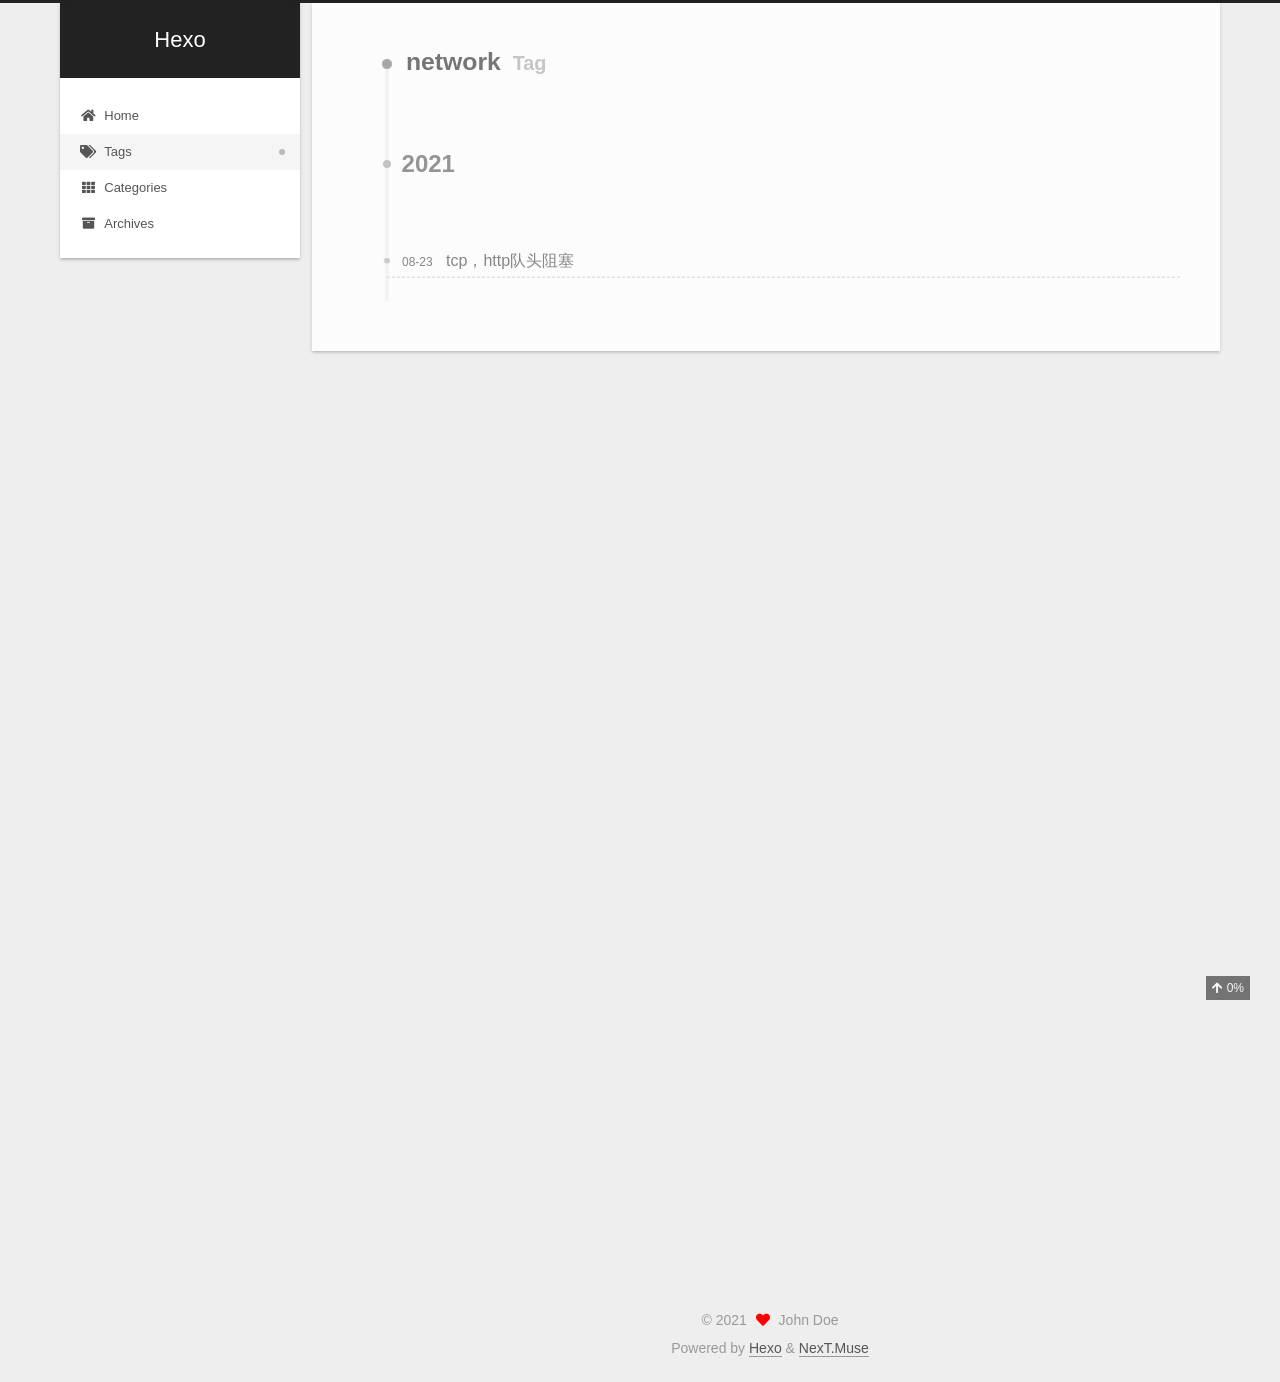
<file: tags/network/index.html>
<!DOCTYPE html>
<html lang="en">
<head>
  <meta charset="UTF-8">
<meta name="viewport" content="width=device-width, initial-scale=1, maximum-scale=2">
<meta name="theme-color" content="#222">
<meta name="generator" content="Hexo 5.4.0">
  <link rel="apple-touch-icon" sizes="180x180" href="/images/apple-touch-icon-next.png">
  <link rel="icon" type="image/png" sizes="32x32" href="/images/favicon-32x32-next.png">
  <link rel="icon" type="image/png" sizes="16x16" href="/images/favicon-16x16-next.png">
  <link rel="mask-icon" href="/images/logo.svg" color="#222">

<link rel="stylesheet" href="/css/main.css">


<link rel="stylesheet" href="/lib/font-awesome/css/all.min.css">

<script id="hexo-configurations">
    var NexT = window.NexT || {};
    var CONFIG = {"hostname":"example.com","root":"/","scheme":"Muse","version":"7.8.0","exturl":false,"sidebar":{"position":"left","display":"post","padding":18,"offset":12,"onmobile":false},"copycode":{"enable":false,"show_result":false,"style":null},"back2top":{"enable":true,"sidebar":false,"scrollpercent":true},"bookmark":{"enable":false,"color":"#222","save":"auto"},"fancybox":false,"mediumzoom":false,"lazyload":false,"pangu":false,"comments":{"style":"tabs","active":null,"storage":true,"lazyload":false,"nav":null},"algolia":{"hits":{"per_page":10},"labels":{"input_placeholder":"Search for Posts","hits_empty":"We didn't find any results for the search: ${query}","hits_stats":"${hits} results found in ${time} ms"}},"localsearch":{"enable":false,"trigger":"auto","top_n_per_article":1,"unescape":false,"preload":false},"motion":{"enable":true,"async":false,"transition":{"post_block":"fadeIn","post_header":"slideDownIn","post_body":"slideDownIn","coll_header":"slideLeftIn","sidebar":"slideUpIn"}}};
  </script>

  <meta property="og:type" content="website">
<meta property="og:title" content="Hexo">
<meta property="og:url" content="http://example.com/tags/network/index.html">
<meta property="og:site_name" content="Hexo">
<meta property="og:locale" content="en_US">
<meta property="article:author" content="John Doe">
<meta name="twitter:card" content="summary">

<link rel="canonical" href="http://example.com/tags/network/">


<script id="page-configurations">
  // https://hexo.io/docs/variables.html
  CONFIG.page = {
    sidebar: "",
    isHome : false,
    isPost : false,
    lang   : 'en'
  };
</script>

  <title>Tag: network | Hexo</title>
  






  <noscript>
  <style>
  .use-motion .brand,
  .use-motion .menu-item,
  .sidebar-inner,
  .use-motion .post-block,
  .use-motion .pagination,
  .use-motion .comments,
  .use-motion .post-header,
  .use-motion .post-body,
  .use-motion .collection-header { opacity: initial; }

  .use-motion .site-title,
  .use-motion .site-subtitle {
    opacity: initial;
    top: initial;
  }

  .use-motion .logo-line-before i { left: initial; }
  .use-motion .logo-line-after i { right: initial; }
  </style>
</noscript>

</head>

<body itemscope itemtype="http://schema.org/WebPage">
  <div class="container use-motion">
    <div class="headband"></div>

    <header class="header" itemscope itemtype="http://schema.org/WPHeader">
      <div class="header-inner"><div class="site-brand-container">
  <div class="site-nav-toggle">
    <div class="toggle" aria-label="Toggle navigation bar">
      <span class="toggle-line toggle-line-first"></span>
      <span class="toggle-line toggle-line-middle"></span>
      <span class="toggle-line toggle-line-last"></span>
    </div>
  </div>

  <div class="site-meta">

    <a href="/" class="brand" rel="start">
      <span class="logo-line-before"><i></i></span>
      <h1 class="site-title">Hexo</h1>
      <span class="logo-line-after"><i></i></span>
    </a>
  </div>

  <div class="site-nav-right">
    <div class="toggle popup-trigger">
    </div>
  </div>
</div>




<nav class="site-nav">
  <ul id="menu" class="main-menu menu">
        <li class="menu-item menu-item-home">

    <a href="/" rel="section"><i class="fa fa-home fa-fw"></i>Home</a>

  </li>
        <li class="menu-item menu-item-tags">

    <a href="/tags/" rel="section"><i class="fa fa-tags fa-fw"></i>Tags</a>

  </li>
        <li class="menu-item menu-item-categories">

    <a href="/categories/" rel="section"><i class="fa fa-th fa-fw"></i>Categories</a>

  </li>
        <li class="menu-item menu-item-archives">

    <a href="/archives/" rel="section"><i class="fa fa-archive fa-fw"></i>Archives</a>

  </li>
  </ul>
</nav>




</div>
    </header>

    
  <div class="back-to-top">
    <i class="fa fa-arrow-up"></i>
    <span>0%</span>
  </div>


    <main class="main">
      <div class="main-inner">
        <div class="content-wrap">
          

          <div class="content tag">
            

  
  
  
  <div class="post-block">
    <div class="posts-collapse">
      <div class="collection-title">
        <h2 class="collection-header">network
          <small>Tag</small>
        </h2>
      </div>

      
    <div class="collection-year">
      <span class="collection-header">2021</span>
    </div>

  <article itemscope itemtype="http://schema.org/Article">
    <header class="post-header">

      <div class="post-meta">
        <time itemprop="dateCreated"
              datetime="2021-08-23T21:04:08+08:00"
              content="2021-08-23">
          08-23
        </time>
      </div>

      <div class="post-title">
          <a class="post-title-link" href="/2021/08/23/tcp%EF%BC%8Chttp%E9%98%9F%E5%A4%B4%E9%98%BB%E5%A1%9E/" itemprop="url">
            <span itemprop="name">tcp，http队头阻塞</span>
          </a>
      </div>

    </header>
  </article>

    </div>
  </div>
  
  
  

  



          </div>
          

<script>
  window.addEventListener('tabs:register', () => {
    let { activeClass } = CONFIG.comments;
    if (CONFIG.comments.storage) {
      activeClass = localStorage.getItem('comments_active') || activeClass;
    }
    if (activeClass) {
      let activeTab = document.querySelector(`a[href="#comment-${activeClass}"]`);
      if (activeTab) {
        activeTab.click();
      }
    }
  });
  if (CONFIG.comments.storage) {
    window.addEventListener('tabs:click', event => {
      if (!event.target.matches('.tabs-comment .tab-content .tab-pane')) return;
      let commentClass = event.target.classList[1];
      localStorage.setItem('comments_active', commentClass);
    });
  }
</script>

        </div>
          
  
  <div class="toggle sidebar-toggle">
    <span class="toggle-line toggle-line-first"></span>
    <span class="toggle-line toggle-line-middle"></span>
    <span class="toggle-line toggle-line-last"></span>
  </div>

  <aside class="sidebar">
    <div class="sidebar-inner">

      <ul class="sidebar-nav motion-element">
        <li class="sidebar-nav-toc">
          Table of Contents
        </li>
        <li class="sidebar-nav-overview">
          Overview
        </li>
      </ul>

      <!--noindex-->
      <div class="post-toc-wrap sidebar-panel">
      </div>
      <!--/noindex-->

      <div class="site-overview-wrap sidebar-panel">
        <div class="site-author motion-element" itemprop="author" itemscope itemtype="http://schema.org/Person">
  <p class="site-author-name" itemprop="name">John Doe</p>
  <div class="site-description" itemprop="description"></div>
</div>
<div class="site-state-wrap motion-element">
  <nav class="site-state">
      <div class="site-state-item site-state-posts">
          <a href="/archives/">
        
          <span class="site-state-item-count">2</span>
          <span class="site-state-item-name">posts</span>
        </a>
      </div>
      <div class="site-state-item site-state-tags">
        <span class="site-state-item-count">1</span>
        <span class="site-state-item-name">tags</span>
      </div>
  </nav>
</div>



      </div>

    </div>
  </aside>
  <div id="sidebar-dimmer"></div>


      </div>
    </main>

    <footer class="footer">
      <div class="footer-inner">
        

        

<div class="copyright">
  
  &copy; 
  <span itemprop="copyrightYear">2021</span>
  <span class="with-love">
    <i class="fa fa-heart"></i>
  </span>
  <span class="author" itemprop="copyrightHolder">John Doe</span>
</div>
  <div class="powered-by">Powered by <a href="https://hexo.io/" class="theme-link" rel="noopener" target="_blank">Hexo</a> & <a href="https://muse.theme-next.org/" class="theme-link" rel="noopener" target="_blank">NexT.Muse</a>
  </div>

        








      </div>
    </footer>
  </div>

  
  <script src="/lib/anime.min.js"></script>
  <script src="/lib/velocity/velocity.min.js"></script>
  <script src="/lib/velocity/velocity.ui.min.js"></script>

<script src="/js/utils.js"></script>

<script src="/js/motion.js"></script>


<script src="/js/schemes/muse.js"></script>


<script src="/js/next-boot.js"></script>




  















  

  

</body>
</html>
</file>
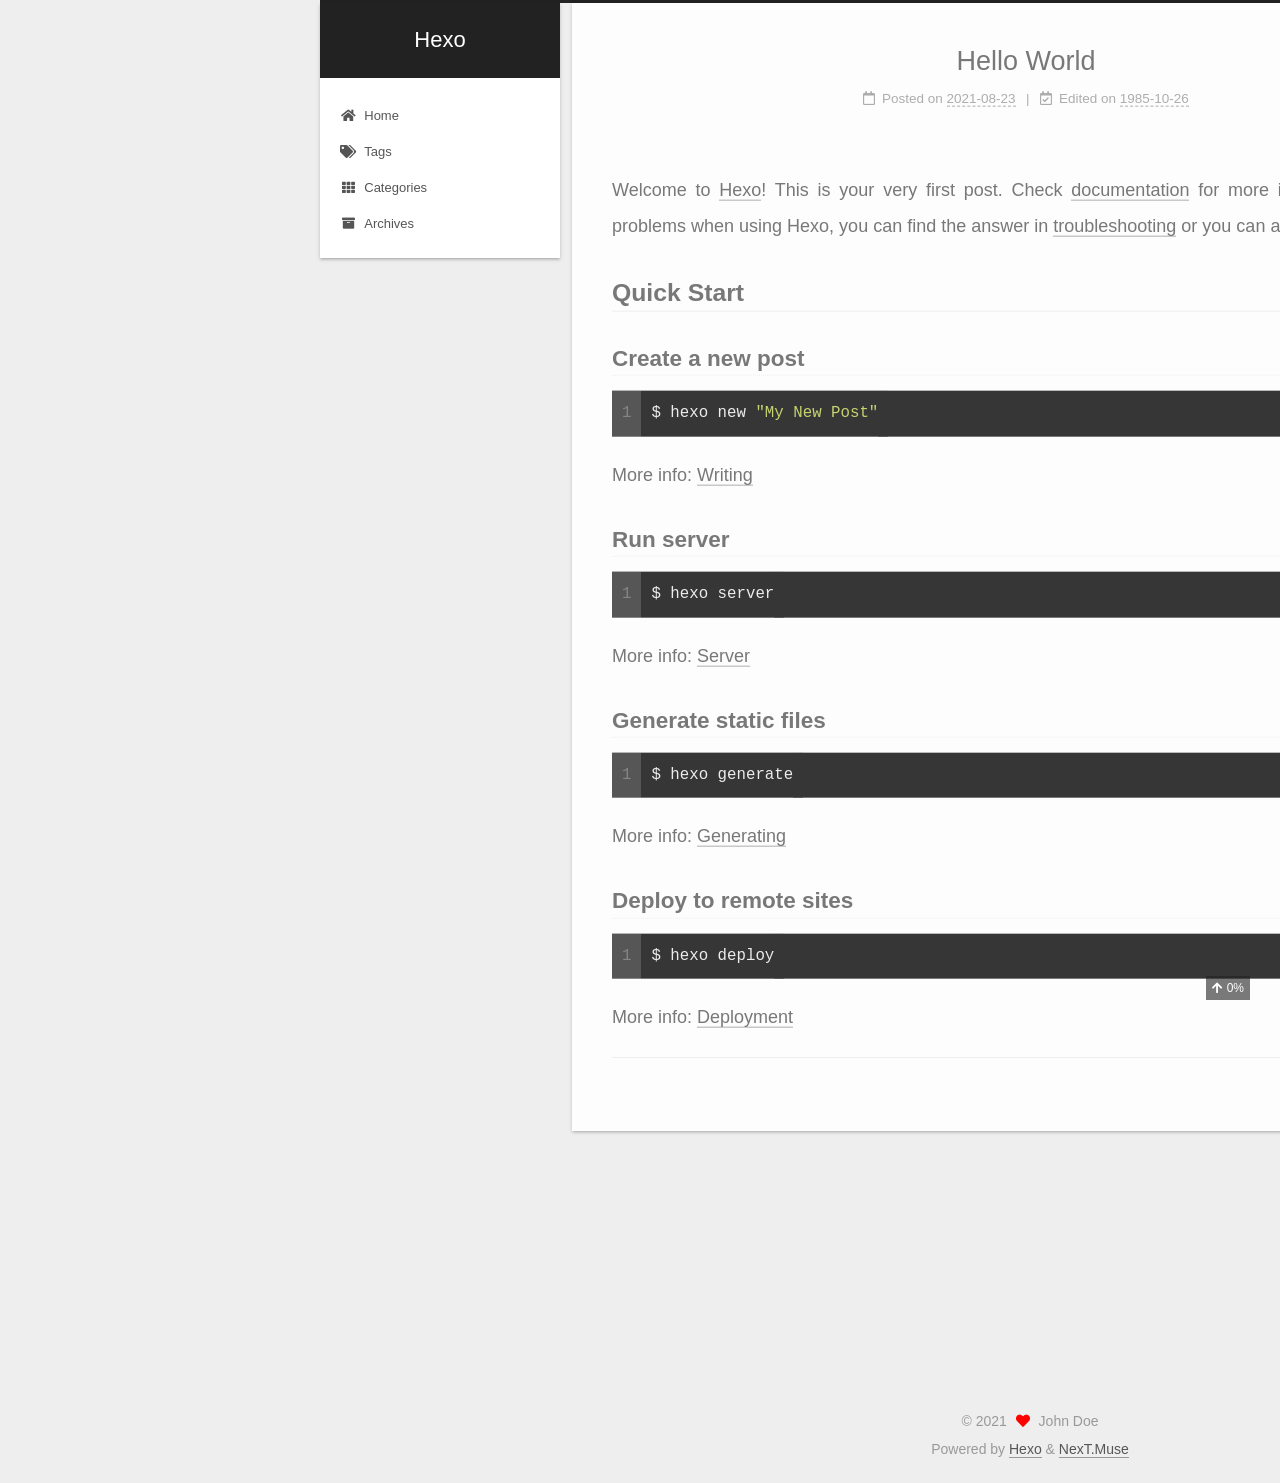
<file: 2021/08/23/hello-world/index.html>
<!DOCTYPE html>
<html lang="en">
<head>
  <meta charset="UTF-8">
<meta name="viewport" content="width=device-width, initial-scale=1, maximum-scale=2">
<meta name="theme-color" content="#222">
<meta name="generator" content="Hexo 5.4.0">
  <link rel="apple-touch-icon" sizes="180x180" href="/images/apple-touch-icon-next.png">
  <link rel="icon" type="image/png" sizes="32x32" href="/images/favicon-32x32-next.png">
  <link rel="icon" type="image/png" sizes="16x16" href="/images/favicon-16x16-next.png">
  <link rel="mask-icon" href="/images/logo.svg" color="#222">

<link rel="stylesheet" href="/css/main.css">


<link rel="stylesheet" href="/lib/font-awesome/css/all.min.css">

<script id="hexo-configurations">
    var NexT = window.NexT || {};
    var CONFIG = {"hostname":"example.com","root":"/","scheme":"Muse","version":"7.8.0","exturl":false,"sidebar":{"position":"left","display":"post","padding":18,"offset":12,"onmobile":false},"copycode":{"enable":false,"show_result":false,"style":null},"back2top":{"enable":true,"sidebar":false,"scrollpercent":true},"bookmark":{"enable":false,"color":"#222","save":"auto"},"fancybox":false,"mediumzoom":false,"lazyload":false,"pangu":false,"comments":{"style":"tabs","active":null,"storage":true,"lazyload":false,"nav":null},"algolia":{"hits":{"per_page":10},"labels":{"input_placeholder":"Search for Posts","hits_empty":"We didn't find any results for the search: ${query}","hits_stats":"${hits} results found in ${time} ms"}},"localsearch":{"enable":false,"trigger":"auto","top_n_per_article":1,"unescape":false,"preload":false},"motion":{"enable":true,"async":false,"transition":{"post_block":"fadeIn","post_header":"slideDownIn","post_body":"slideDownIn","coll_header":"slideLeftIn","sidebar":"slideUpIn"}}};
  </script>

  <meta name="description" content="Welcome to Hexo! This is your very first post. Check documentation for more info. If you get any problems when using Hexo, you can find the answer in troubleshooting or you can ask me on GitHub. Quick">
<meta property="og:type" content="article">
<meta property="og:title" content="Hello World">
<meta property="og:url" content="http://example.com/2021/08/23/hello-world/index.html">
<meta property="og:site_name" content="Hexo">
<meta property="og:description" content="Welcome to Hexo! This is your very first post. Check documentation for more info. If you get any problems when using Hexo, you can find the answer in troubleshooting or you can ask me on GitHub. Quick">
<meta property="og:locale" content="en_US">
<meta property="article:published_time" content="2021-08-23T12:11:48.275Z">
<meta property="article:modified_time" content="1985-10-26T08:15:00.000Z">
<meta property="article:author" content="John Doe">
<meta name="twitter:card" content="summary">

<link rel="canonical" href="http://example.com/2021/08/23/hello-world/">


<script id="page-configurations">
  // https://hexo.io/docs/variables.html
  CONFIG.page = {
    sidebar: "",
    isHome : false,
    isPost : true,
    lang   : 'en'
  };
</script>

  <title>Hello World | Hexo</title>
  






  <noscript>
  <style>
  .use-motion .brand,
  .use-motion .menu-item,
  .sidebar-inner,
  .use-motion .post-block,
  .use-motion .pagination,
  .use-motion .comments,
  .use-motion .post-header,
  .use-motion .post-body,
  .use-motion .collection-header { opacity: initial; }

  .use-motion .site-title,
  .use-motion .site-subtitle {
    opacity: initial;
    top: initial;
  }

  .use-motion .logo-line-before i { left: initial; }
  .use-motion .logo-line-after i { right: initial; }
  </style>
</noscript>

</head>

<body itemscope itemtype="http://schema.org/WebPage">
  <div class="container use-motion">
    <div class="headband"></div>

    <header class="header" itemscope itemtype="http://schema.org/WPHeader">
      <div class="header-inner"><div class="site-brand-container">
  <div class="site-nav-toggle">
    <div class="toggle" aria-label="Toggle navigation bar">
      <span class="toggle-line toggle-line-first"></span>
      <span class="toggle-line toggle-line-middle"></span>
      <span class="toggle-line toggle-line-last"></span>
    </div>
  </div>

  <div class="site-meta">

    <a href="/" class="brand" rel="start">
      <span class="logo-line-before"><i></i></span>
      <h1 class="site-title">Hexo</h1>
      <span class="logo-line-after"><i></i></span>
    </a>
  </div>

  <div class="site-nav-right">
    <div class="toggle popup-trigger">
    </div>
  </div>
</div>




<nav class="site-nav">
  <ul id="menu" class="main-menu menu">
        <li class="menu-item menu-item-home">

    <a href="/" rel="section"><i class="fa fa-home fa-fw"></i>Home</a>

  </li>
        <li class="menu-item menu-item-tags">

    <a href="/tags/" rel="section"><i class="fa fa-tags fa-fw"></i>Tags</a>

  </li>
        <li class="menu-item menu-item-categories">

    <a href="/categories/" rel="section"><i class="fa fa-th fa-fw"></i>Categories</a>

  </li>
        <li class="menu-item menu-item-archives">

    <a href="/archives/" rel="section"><i class="fa fa-archive fa-fw"></i>Archives</a>

  </li>
  </ul>
</nav>




</div>
    </header>

    
  <div class="back-to-top">
    <i class="fa fa-arrow-up"></i>
    <span>0%</span>
  </div>


    <main class="main">
      <div class="main-inner">
        <div class="content-wrap">
          

          <div class="content post posts-expand">
            

    
  
  
  <article itemscope itemtype="http://schema.org/Article" class="post-block" lang="en">
    <link itemprop="mainEntityOfPage" href="http://example.com/2021/08/23/hello-world/">

    <span hidden itemprop="author" itemscope itemtype="http://schema.org/Person">
      <meta itemprop="image" content="/images/avatar.gif">
      <meta itemprop="name" content="John Doe">
      <meta itemprop="description" content="">
    </span>

    <span hidden itemprop="publisher" itemscope itemtype="http://schema.org/Organization">
      <meta itemprop="name" content="Hexo">
    </span>
      <header class="post-header">
        <h1 class="post-title" itemprop="name headline">
          Hello World
        </h1>

        <div class="post-meta">
            <span class="post-meta-item">
              <span class="post-meta-item-icon">
                <i class="far fa-calendar"></i>
              </span>
              <span class="post-meta-item-text">Posted on</span>

              <time title="Created: 2021-08-23 20:11:48" itemprop="dateCreated datePublished" datetime="2021-08-23T20:11:48+08:00">2021-08-23</time>
            </span>
              <span class="post-meta-item">
                <span class="post-meta-item-icon">
                  <i class="far fa-calendar-check"></i>
                </span>
                <span class="post-meta-item-text">Edited on</span>
                <time title="Modified: 1985-10-26 16:15:00" itemprop="dateModified" datetime="1985-10-26T16:15:00+08:00">1985-10-26</time>
              </span>

          

        </div>
      </header>

    
    
    
    <div class="post-body" itemprop="articleBody">

      
        <p>Welcome to <a target="_blank" rel="noopener" href="https://hexo.io/">Hexo</a>! This is your very first post. Check <a target="_blank" rel="noopener" href="https://hexo.io/docs/">documentation</a> for more info. If you get any problems when using Hexo, you can find the answer in <a target="_blank" rel="noopener" href="https://hexo.io/docs/troubleshooting.html">troubleshooting</a> or you can ask me on <a target="_blank" rel="noopener" href="https://github.com/hexojs/hexo/issues">GitHub</a>.</p>
<h2 id="Quick-Start"><a href="#Quick-Start" class="headerlink" title="Quick Start"></a>Quick Start</h2><h3 id="Create-a-new-post"><a href="#Create-a-new-post" class="headerlink" title="Create a new post"></a>Create a new post</h3><figure class="highlight bash"><table><tr><td class="gutter"><pre><span class="line">1</span><br></pre></td><td class="code"><pre><span class="line">$ hexo new <span class="string">&quot;My New Post&quot;</span></span><br></pre></td></tr></table></figure>

<p>More info: <a target="_blank" rel="noopener" href="https://hexo.io/docs/writing.html">Writing</a></p>
<h3 id="Run-server"><a href="#Run-server" class="headerlink" title="Run server"></a>Run server</h3><figure class="highlight bash"><table><tr><td class="gutter"><pre><span class="line">1</span><br></pre></td><td class="code"><pre><span class="line">$ hexo server</span><br></pre></td></tr></table></figure>

<p>More info: <a target="_blank" rel="noopener" href="https://hexo.io/docs/server.html">Server</a></p>
<h3 id="Generate-static-files"><a href="#Generate-static-files" class="headerlink" title="Generate static files"></a>Generate static files</h3><figure class="highlight bash"><table><tr><td class="gutter"><pre><span class="line">1</span><br></pre></td><td class="code"><pre><span class="line">$ hexo generate</span><br></pre></td></tr></table></figure>

<p>More info: <a target="_blank" rel="noopener" href="https://hexo.io/docs/generating.html">Generating</a></p>
<h3 id="Deploy-to-remote-sites"><a href="#Deploy-to-remote-sites" class="headerlink" title="Deploy to remote sites"></a>Deploy to remote sites</h3><figure class="highlight bash"><table><tr><td class="gutter"><pre><span class="line">1</span><br></pre></td><td class="code"><pre><span class="line">$ hexo deploy</span><br></pre></td></tr></table></figure>

<p>More info: <a target="_blank" rel="noopener" href="https://hexo.io/docs/one-command-deployment.html">Deployment</a></p>

    </div>

    
    
    

      <footer class="post-footer">

        


        
    <div class="post-nav">
      <div class="post-nav-item"></div>
      <div class="post-nav-item">
    <a href="/2021/08/23/tcp%EF%BC%8Chttp%E9%98%9F%E5%A4%B4%E9%98%BB%E5%A1%9E/" rel="next" title="tcp，http队头阻塞">
      tcp，http队头阻塞 <i class="fa fa-chevron-right"></i>
    </a></div>
    </div>
      </footer>
    
  </article>
  
  
  



          </div>
          

<script>
  window.addEventListener('tabs:register', () => {
    let { activeClass } = CONFIG.comments;
    if (CONFIG.comments.storage) {
      activeClass = localStorage.getItem('comments_active') || activeClass;
    }
    if (activeClass) {
      let activeTab = document.querySelector(`a[href="#comment-${activeClass}"]`);
      if (activeTab) {
        activeTab.click();
      }
    }
  });
  if (CONFIG.comments.storage) {
    window.addEventListener('tabs:click', event => {
      if (!event.target.matches('.tabs-comment .tab-content .tab-pane')) return;
      let commentClass = event.target.classList[1];
      localStorage.setItem('comments_active', commentClass);
    });
  }
</script>

        </div>
          
  
  <div class="toggle sidebar-toggle">
    <span class="toggle-line toggle-line-first"></span>
    <span class="toggle-line toggle-line-middle"></span>
    <span class="toggle-line toggle-line-last"></span>
  </div>

  <aside class="sidebar">
    <div class="sidebar-inner">

      <ul class="sidebar-nav motion-element">
        <li class="sidebar-nav-toc">
          Table of Contents
        </li>
        <li class="sidebar-nav-overview">
          Overview
        </li>
      </ul>

      <!--noindex-->
      <div class="post-toc-wrap sidebar-panel">
          <div class="post-toc motion-element"><ol class="nav"><li class="nav-item nav-level-2"><a class="nav-link" href="#Quick-Start"><span class="nav-number">1.</span> <span class="nav-text">Quick Start</span></a><ol class="nav-child"><li class="nav-item nav-level-3"><a class="nav-link" href="#Create-a-new-post"><span class="nav-number">1.1.</span> <span class="nav-text">Create a new post</span></a></li><li class="nav-item nav-level-3"><a class="nav-link" href="#Run-server"><span class="nav-number">1.2.</span> <span class="nav-text">Run server</span></a></li><li class="nav-item nav-level-3"><a class="nav-link" href="#Generate-static-files"><span class="nav-number">1.3.</span> <span class="nav-text">Generate static files</span></a></li><li class="nav-item nav-level-3"><a class="nav-link" href="#Deploy-to-remote-sites"><span class="nav-number">1.4.</span> <span class="nav-text">Deploy to remote sites</span></a></li></ol></li></ol></div>
      </div>
      <!--/noindex-->

      <div class="site-overview-wrap sidebar-panel">
        <div class="site-author motion-element" itemprop="author" itemscope itemtype="http://schema.org/Person">
  <p class="site-author-name" itemprop="name">John Doe</p>
  <div class="site-description" itemprop="description"></div>
</div>
<div class="site-state-wrap motion-element">
  <nav class="site-state">
      <div class="site-state-item site-state-posts">
          <a href="/archives/">
        
          <span class="site-state-item-count">2</span>
          <span class="site-state-item-name">posts</span>
        </a>
      </div>
      <div class="site-state-item site-state-tags">
        <span class="site-state-item-count">1</span>
        <span class="site-state-item-name">tags</span>
      </div>
  </nav>
</div>



      </div>

    </div>
  </aside>
  <div id="sidebar-dimmer"></div>


      </div>
    </main>

    <footer class="footer">
      <div class="footer-inner">
        

        

<div class="copyright">
  
  &copy; 
  <span itemprop="copyrightYear">2021</span>
  <span class="with-love">
    <i class="fa fa-heart"></i>
  </span>
  <span class="author" itemprop="copyrightHolder">John Doe</span>
</div>
  <div class="powered-by">Powered by <a href="https://hexo.io/" class="theme-link" rel="noopener" target="_blank">Hexo</a> & <a href="https://muse.theme-next.org/" class="theme-link" rel="noopener" target="_blank">NexT.Muse</a>
  </div>

        








      </div>
    </footer>
  </div>

  
  <script src="/lib/anime.min.js"></script>
  <script src="/lib/velocity/velocity.min.js"></script>
  <script src="/lib/velocity/velocity.ui.min.js"></script>

<script src="/js/utils.js"></script>

<script src="/js/motion.js"></script>


<script src="/js/schemes/muse.js"></script>


<script src="/js/next-boot.js"></script>




  















  

  

</body>
</html>
</file>
<file: css/main.css>
:root {
  --body-bg-color: #eee;
  --content-bg-color: #fff;
  --card-bg-color: #f5f5f5;
  --text-color: #555;
  --blockquote-color: #666;
  --link-color: #555;
  --link-hover-color: #222;
  --brand-color: #fff;
  --brand-hover-color: #fff;
  --table-row-odd-bg-color: #f9f9f9;
  --table-row-hover-bg-color: #f5f5f5;
  --menu-item-bg-color: #f5f5f5;
  --btn-default-bg: #fff;
  --btn-default-color: #555;
  --btn-default-border-color: #555;
  --btn-default-hover-bg: #222;
  --btn-default-hover-color: #fff;
  --btn-default-hover-border-color: #222;
}
html {
  line-height: 1.15; /* 1 */
  -webkit-text-size-adjust: 100%; /* 2 */
}
body {
  margin: 0;
}
main {
  display: block;
}
h1 {
  font-size: 2em;
  margin: 0.67em 0;
}
hr {
  box-sizing: content-box; /* 1 */
  height: 0; /* 1 */
  overflow: visible; /* 2 */
}
pre {
  font-family: monospace, monospace; /* 1 */
  font-size: 1em; /* 2 */
}
a {
  background: transparent;
}
abbr[title] {
  border-bottom: none; /* 1 */
  text-decoration: underline; /* 2 */
  text-decoration: underline dotted; /* 2 */
}
b,
strong {
  font-weight: bolder;
}
code,
kbd,
samp {
  font-family: monospace, monospace; /* 1 */
  font-size: 1em; /* 2 */
}
small {
  font-size: 80%;
}
sub,
sup {
  font-size: 75%;
  line-height: 0;
  position: relative;
  vertical-align: baseline;
}
sub {
  bottom: -0.25em;
}
sup {
  top: -0.5em;
}
img {
  border-style: none;
}
button,
input,
optgroup,
select,
textarea {
  font-family: inherit; /* 1 */
  font-size: 100%; /* 1 */
  line-height: 1.15; /* 1 */
  margin: 0; /* 2 */
}
button,
input {
/* 1 */
  overflow: visible;
}
button,
select {
/* 1 */
  text-transform: none;
}
button,
[type='button'],
[type='reset'],
[type='submit'] {
  -webkit-appearance: button;
}
button::-moz-focus-inner,
[type='button']::-moz-focus-inner,
[type='reset']::-moz-focus-inner,
[type='submit']::-moz-focus-inner {
  border-style: none;
  padding: 0;
}
button:-moz-focusring,
[type='button']:-moz-focusring,
[type='reset']:-moz-focusring,
[type='submit']:-moz-focusring {
  outline: 1px dotted ButtonText;
}
fieldset {
  padding: 0.35em 0.75em 0.625em;
}
legend {
  box-sizing: border-box; /* 1 */
  color: inherit; /* 2 */
  display: table; /* 1 */
  max-width: 100%; /* 1 */
  padding: 0; /* 3 */
  white-space: normal; /* 1 */
}
progress {
  vertical-align: baseline;
}
textarea {
  overflow: auto;
}
[type='checkbox'],
[type='radio'] {
  box-sizing: border-box; /* 1 */
  padding: 0; /* 2 */
}
[type='number']::-webkit-inner-spin-button,
[type='number']::-webkit-outer-spin-button {
  height: auto;
}
[type='search'] {
  outline-offset: -2px; /* 2 */
  -webkit-appearance: textfield; /* 1 */
}
[type='search']::-webkit-search-decoration {
  -webkit-appearance: none;
}
::-webkit-file-upload-button {
  font: inherit; /* 2 */
  -webkit-appearance: button; /* 1 */
}
details {
  display: block;
}
summary {
  display: list-item;
}
template {
  display: none;
}
[hidden] {
  display: none;
}
::selection {
  background: #262a30;
  color: #eee;
}
html,
body {
  height: 100%;
}
body {
  background: var(--body-bg-color);
  color: var(--text-color);
  font-family: 'Lato', "PingFang SC", "Microsoft YaHei", sans-serif;
  font-size: 1em;
  line-height: 2;
}
@media (max-width: 991px) {
  body {
    padding-left: 0 !important;
    padding-right: 0 !important;
  }
}
h1,
h2,
h3,
h4,
h5,
h6 {
  font-family: 'Lato', "PingFang SC", "Microsoft YaHei", sans-serif;
  font-weight: bold;
  line-height: 1.5;
  margin: 20px 0 15px;
}
h1 {
  font-size: 1.5em;
}
h2 {
  font-size: 1.375em;
}
h3 {
  font-size: 1.25em;
}
h4 {
  font-size: 1.125em;
}
h5 {
  font-size: 1em;
}
h6 {
  font-size: 0.875em;
}
p {
  margin: 0 0 20px 0;
}
a,
span.exturl {
  border-bottom: 1px solid #999;
  color: var(--link-color);
  outline: 0;
  text-decoration: none;
  overflow-wrap: break-word;
  word-wrap: break-word;
  cursor: pointer;
}
a:hover,
span.exturl:hover {
  border-bottom-color: var(--link-hover-color);
  color: var(--link-hover-color);
}
iframe,
img,
video {
  display: block;
  margin-left: auto;
  margin-right: auto;
  max-width: 100%;
}
hr {
  background-image: repeating-linear-gradient(-45deg, #ddd, #ddd 4px, transparent 4px, transparent 8px);
  border: 0;
  height: 3px;
  margin: 40px 0;
}
blockquote {
  border-left: 4px solid #ddd;
  color: var(--blockquote-color);
  margin: 0;
  padding: 0 15px;
}
blockquote cite::before {
  content: '-';
  padding: 0 5px;
}
dt {
  font-weight: bold;
}
dd {
  margin: 0;
  padding: 0;
}
kbd {
  background-color: #f5f5f5;
  background-image: linear-gradient(#eee, #fff, #eee);
  border: 1px solid #ccc;
  border-radius: 0.2em;
  box-shadow: 0.1em 0.1em 0.2em rgba(0,0,0,0.1);
  color: #555;
  font-family: inherit;
  padding: 0.1em 0.3em;
  white-space: nowrap;
}
.table-container {
  overflow: auto;
}
table {
  border-collapse: collapse;
  border-spacing: 0;
  font-size: 0.875em;
  margin: 0 0 20px 0;
  width: 100%;
}
tbody tr:nth-of-type(odd) {
  background: var(--table-row-odd-bg-color);
}
tbody tr:hover {
  background: var(--table-row-hover-bg-color);
}
caption,
th,
td {
  font-weight: normal;
  padding: 8px;
  vertical-align: middle;
}
th,
td {
  border: 1px solid #ddd;
  border-bottom: 3px solid #ddd;
}
th {
  font-weight: 700;
  padding-bottom: 10px;
}
td {
  border-bottom-width: 1px;
}
.btn {
  background: var(--btn-default-bg);
  border: 2px solid var(--btn-default-border-color);
  border-radius: 2px;
  color: var(--btn-default-color);
  display: inline-block;
  font-size: 0.875em;
  line-height: 2;
  padding: 0 20px;
  text-decoration: none;
  transition-property: background-color;
  transition-delay: 0s;
  transition-duration: 0.2s;
  transition-timing-function: ease-in-out;
}
.btn:hover {
  background: var(--btn-default-hover-bg);
  border-color: var(--btn-default-hover-border-color);
  color: var(--btn-default-hover-color);
}
.btn + .btn {
  margin: 0 0 8px 8px;
}
.btn .fa-fw {
  text-align: left;
  width: 1.285714285714286em;
}
.toggle {
  line-height: 0;
}
.toggle .toggle-line {
  background: #fff;
  display: inline-block;
  height: 2px;
  left: 0;
  position: relative;
  top: 0;
  transition: all 0.4s;
  vertical-align: top;
  width: 100%;
}
.toggle .toggle-line:not(:first-child) {
  margin-top: 3px;
}
.toggle.toggle-arrow .toggle-line-first {
  left: 50%;
  top: 2px;
  transform: rotate(45deg);
  width: 50%;
}
.toggle.toggle-arrow .toggle-line-middle {
  left: 2px;
  width: 90%;
}
.toggle.toggle-arrow .toggle-line-last {
  left: 50%;
  top: -2px;
  transform: rotate(-45deg);
  width: 50%;
}
.toggle.toggle-close .toggle-line-first {
  transform: rotate(-45deg);
  top: 5px;
}
.toggle.toggle-close .toggle-line-middle {
  opacity: 0;
}
.toggle.toggle-close .toggle-line-last {
  transform: rotate(45deg);
  top: -5px;
}
.highlight,
pre {
  background: #000;
  color: #eaeaea;
  line-height: 1.6;
  margin: 0 auto 20px;
}
pre,
code {
  font-family: consolas, Menlo, monospace, "PingFang SC", "Microsoft YaHei";
}
code {
  background: #eee;
  border-radius: 3px;
  color: #555;
  padding: 2px 4px;
  overflow-wrap: break-word;
  word-wrap: break-word;
}
.highlight *::selection {
  background: #424242;
}
.highlight pre {
  border: 0;
  margin: 0;
  padding: 10px 0;
}
.highlight table {
  border: 0;
  margin: 0;
  width: auto;
}
.highlight td {
  border: 0;
  padding: 0;
}
.highlight figcaption {
  background: #292929;
  color: #eaeaea;
  display: flex;
  font-size: 0.875em;
  justify-content: space-between;
  line-height: 1.2;
  padding: 0.5em;
}
.highlight figcaption a {
  color: #eaeaea;
}
.highlight figcaption a:hover {
  border-bottom-color: #eaeaea;
}
.highlight .gutter {
  -moz-user-select: none;
  -ms-user-select: none;
  -webkit-user-select: none;
  user-select: none;
}
.highlight .gutter pre {
  background: #292929;
  color: #666;
  padding-left: 10px;
  padding-right: 10px;
  text-align: right;
}
.highlight .code pre {
  background: #000;
  padding-left: 10px;
  width: 100%;
}
.gist table {
  width: auto;
}
.gist table td {
  border: 0;
}
pre {
  overflow: auto;
  padding: 10px;
}
pre code {
  background: none;
  color: #eaeaea;
  font-size: 0.875em;
  padding: 0;
  text-shadow: none;
}
pre .deletion {
  background: #800000;
}
pre .addition {
  background: #008000;
}
pre .meta {
  color: #e7c547;
  -moz-user-select: none;
  -ms-user-select: none;
  -webkit-user-select: none;
  user-select: none;
}
pre .comment {
  color: #969896;
}
pre .variable,
pre .attribute,
pre .tag,
pre .name,
pre .regexp,
pre .ruby .constant,
pre .xml .tag .title,
pre .xml .pi,
pre .xml .doctype,
pre .html .doctype,
pre .css .id,
pre .css .class,
pre .css .pseudo {
  color: #d54e53;
}
pre .number,
pre .preprocessor,
pre .built_in,
pre .builtin-name,
pre .literal,
pre .params,
pre .constant,
pre .command {
  color: #e78c45;
}
pre .ruby .class .title,
pre .css .rules .attribute,
pre .string,
pre .symbol,
pre .value,
pre .inheritance,
pre .header,
pre .ruby .symbol,
pre .xml .cdata,
pre .special,
pre .formula {
  color: #b9ca4a;
}
pre .title,
pre .css .hexcolor {
  color: #70c0b1;
}
pre .function,
pre .python .decorator,
pre .python .title,
pre .ruby .function .title,
pre .ruby .title .keyword,
pre .perl .sub,
pre .javascript .title,
pre .coffeescript .title {
  color: #7aa6da;
}
pre .keyword,
pre .javascript .function {
  color: #c397d8;
}
.blockquote-center {
  border-left: none;
  margin: 40px 0;
  padding: 0;
  position: relative;
  text-align: center;
}
.blockquote-center .fa {
  display: block;
  opacity: 0.6;
  position: absolute;
  width: 100%;
}
.blockquote-center .fa-quote-left {
  border-top: 1px solid #ccc;
  text-align: left;
  top: -20px;
}
.blockquote-center .fa-quote-right {
  border-bottom: 1px solid #ccc;
  text-align: right;
  bottom: -20px;
}
.blockquote-center p,
.blockquote-center div {
  text-align: center;
}
.post-body .group-picture img {
  margin: 0 auto;
  padding: 0 3px;
}
.group-picture-row {
  margin-bottom: 6px;
  overflow: hidden;
}
.group-picture-column {
  float: left;
  margin-bottom: 10px;
}
.post-body .label {
  color: #555;
  display: inline;
  padding: 0 2px;
}
.post-body .label.default {
  background: #f0f0f0;
}
.post-body .label.primary {
  background: #efe6f7;
}
.post-body .label.info {
  background: #e5f2f8;
}
.post-body .label.success {
  background: #e7f4e9;
}
.post-body .label.warning {
  background: #fcf6e1;
}
.post-body .label.danger {
  background: #fae8eb;
}
.post-body .tabs {
  margin-bottom: 20px;
}
.post-body .tabs,
.tabs-comment {
  display: block;
  padding-top: 10px;
  position: relative;
}
.post-body .tabs ul.nav-tabs,
.tabs-comment ul.nav-tabs {
  display: flex;
  flex-wrap: wrap;
  margin: 0;
  margin-bottom: -1px;
  padding: 0;
}
@media (max-width: 413px) {
  .post-body .tabs ul.nav-tabs,
  .tabs-comment ul.nav-tabs {
    display: block;
    margin-bottom: 5px;
  }
}
.post-body .tabs ul.nav-tabs li.tab,
.tabs-comment ul.nav-tabs li.tab {
  border-bottom: 1px solid #ddd;
  border-left: 1px solid transparent;
  border-right: 1px solid transparent;
  border-top: 3px solid transparent;
  flex-grow: 1;
  list-style-type: none;
  border-radius: 0 0 0 0;
}
@media (max-width: 413px) {
  .post-body .tabs ul.nav-tabs li.tab,
  .tabs-comment ul.nav-tabs li.tab {
    border-bottom: 1px solid transparent;
    border-left: 3px solid transparent;
    border-right: 1px solid transparent;
    border-top: 1px solid transparent;
  }
}
@media (max-width: 413px) {
  .post-body .tabs ul.nav-tabs li.tab,
  .tabs-comment ul.nav-tabs li.tab {
    border-radius: 0;
  }
}
.post-body .tabs ul.nav-tabs li.tab a,
.tabs-comment ul.nav-tabs li.tab a {
  border-bottom: initial;
  display: block;
  line-height: 1.8;
  outline: 0;
  padding: 0.25em 0.75em;
  text-align: center;
  transition-delay: 0s;
  transition-duration: 0.2s;
  transition-timing-function: ease-out;
}
.post-body .tabs ul.nav-tabs li.tab a i,
.tabs-comment ul.nav-tabs li.tab a i {
  width: 1.285714285714286em;
}
.post-body .tabs ul.nav-tabs li.tab.active,
.tabs-comment ul.nav-tabs li.tab.active {
  border-bottom: 1px solid transparent;
  border-left: 1px solid #ddd;
  border-right: 1px solid #ddd;
  border-top: 3px solid #fc6423;
}
@media (max-width: 413px) {
  .post-body .tabs ul.nav-tabs li.tab.active,
  .tabs-comment ul.nav-tabs li.tab.active {
    border-bottom: 1px solid #ddd;
    border-left: 3px solid #fc6423;
    border-right: 1px solid #ddd;
    border-top: 1px solid #ddd;
  }
}
.post-body .tabs ul.nav-tabs li.tab.active a,
.tabs-comment ul.nav-tabs li.tab.active a {
  color: var(--link-color);
  cursor: default;
}
.post-body .tabs .tab-content .tab-pane,
.tabs-comment .tab-content .tab-pane {
  border: 1px solid #ddd;
  border-top: 0;
  padding: 20px 20px 0 20px;
  border-radius: 0;
}
.post-body .tabs .tab-content .tab-pane:not(.active),
.tabs-comment .tab-content .tab-pane:not(.active) {
  display: none;
}
.post-body .tabs .tab-content .tab-pane.active,
.tabs-comment .tab-content .tab-pane.active {
  display: block;
}
.post-body .tabs .tab-content .tab-pane.active:nth-of-type(1),
.tabs-comment .tab-content .tab-pane.active:nth-of-type(1) {
  border-radius: 0 0 0 0;
}
@media (max-width: 413px) {
  .post-body .tabs .tab-content .tab-pane.active:nth-of-type(1),
  .tabs-comment .tab-content .tab-pane.active:nth-of-type(1) {
    border-radius: 0;
  }
}
.post-body .note {
  border-radius: 3px;
  margin-bottom: 20px;
  padding: 1em;
  position: relative;
  border: 1px solid #eee;
  border-left-width: 5px;
}
.post-body .note h2,
.post-body .note h3,
.post-body .note h4,
.post-body .note h5,
.post-body .note h6 {
  margin-top: 0;
  border-bottom: initial;
  margin-bottom: 0;
  padding-top: 0;
}
.post-body .note p:first-child,
.post-body .note ul:first-child,
.post-body .note ol:first-child,
.post-body .note table:first-child,
.post-body .note pre:first-child,
.post-body .note blockquote:first-child,
.post-body .note img:first-child {
  margin-top: 0;
}
.post-body .note p:last-child,
.post-body .note ul:last-child,
.post-body .note ol:last-child,
.post-body .note table:last-child,
.post-body .note pre:last-child,
.post-body .note blockquote:last-child,
.post-body .note img:last-child {
  margin-bottom: 0;
}
.post-body .note.default {
  border-left-color: #777;
}
.post-body .note.default h2,
.post-body .note.default h3,
.post-body .note.default h4,
.post-body .note.default h5,
.post-body .note.default h6 {
  color: #777;
}
.post-body .note.primary {
  border-left-color: #6f42c1;
}
.post-body .note.primary h2,
.post-body .note.primary h3,
.post-body .note.primary h4,
.post-body .note.primary h5,
.post-body .note.primary h6 {
  color: #6f42c1;
}
.post-body .note.info {
  border-left-color: #428bca;
}
.post-body .note.info h2,
.post-body .note.info h3,
.post-body .note.info h4,
.post-body .note.info h5,
.post-body .note.info h6 {
  color: #428bca;
}
.post-body .note.success {
  border-left-color: #5cb85c;
}
.post-body .note.success h2,
.post-body .note.success h3,
.post-body .note.success h4,
.post-body .note.success h5,
.post-body .note.success h6 {
  color: #5cb85c;
}
.post-body .note.warning {
  border-left-color: #f0ad4e;
}
.post-body .note.warning h2,
.post-body .note.warning h3,
.post-body .note.warning h4,
.post-body .note.warning h5,
.post-body .note.warning h6 {
  color: #f0ad4e;
}
.post-body .note.danger {
  border-left-color: #d9534f;
}
.post-body .note.danger h2,
.post-body .note.danger h3,
.post-body .note.danger h4,
.post-body .note.danger h5,
.post-body .note.danger h6 {
  color: #d9534f;
}
.pagination .prev,
.pagination .next,
.pagination .page-number,
.pagination .space {
  display: inline-block;
  margin: 0 10px;
  padding: 0 11px;
  position: relative;
  top: -1px;
}
@media (max-width: 767px) {
  .pagination .prev,
  .pagination .next,
  .pagination .page-number,
  .pagination .space {
    margin: 0 5px;
  }
}
.pagination {
  border-top: 1px solid #eee;
  margin: 120px 0 0;
  text-align: center;
}
.pagination .prev,
.pagination .next,
.pagination .page-number {
  border-bottom: 0;
  border-top: 1px solid #eee;
  transition-property: border-color;
  transition-delay: 0s;
  transition-duration: 0.2s;
  transition-timing-function: ease-in-out;
}
.pagination .prev:hover,
.pagination .next:hover,
.pagination .page-number:hover {
  border-top-color: #222;
}
.pagination .space {
  margin: 0;
  padding: 0;
}
.pagination .prev {
  margin-left: 0;
}
.pagination .next {
  margin-right: 0;
}
.pagination .page-number.current {
  background: #ccc;
  border-top-color: #ccc;
  color: #fff;
}
@media (max-width: 767px) {
  .pagination {
    border-top: none;
  }
  .pagination .prev,
  .pagination .next,
  .pagination .page-number {
    border-bottom: 1px solid #eee;
    border-top: 0;
    margin-bottom: 10px;
    padding: 0 10px;
  }
  .pagination .prev:hover,
  .pagination .next:hover,
  .pagination .page-number:hover {
    border-bottom-color: #222;
  }
}
.comments {
  margin-top: 60px;
  overflow: hidden;
}
.comment-button-group {
  display: flex;
  flex-wrap: wrap-reverse;
  justify-content: center;
  margin: 1em 0;
}
.comment-button-group .comment-button {
  margin: 0.1em 0.2em;
}
.comment-button-group .comment-button.active {
  background: var(--btn-default-hover-bg);
  border-color: var(--btn-default-hover-border-color);
  color: var(--btn-default-hover-color);
}
.comment-position {
  display: none;
}
.comment-position.active {
  display: block;
}
.tabs-comment {
  background: var(--content-bg-color);
  margin-top: 4em;
  padding-top: 0;
}
.tabs-comment .comments {
  border: 0;
  box-shadow: none;
  margin-top: 0;
  padding-top: 0;
}
.container {
  min-height: 100%;
  position: relative;
}
.main-inner {
  margin: 0 auto;
  width: calc(100% - 20px);
}
@media (min-width: 1200px) {
  .main-inner {
    width: 1160px;
  }
}
@media (min-width: 1600px) {
  .main-inner {
    width: 73%;
  }
}
@media (max-width: 767px) {
  .content-wrap {
    padding: 0 20px;
  }
}
.header {
  background: transparent;
}
.header-inner {
  margin: 0 auto;
  width: calc(100% - 20px);
}
@media (min-width: 1200px) {
  .header-inner {
    width: 1160px;
  }
}
@media (min-width: 1600px) {
  .header-inner {
    width: 73%;
  }
}
.site-brand-container {
  display: flex;
  flex-shrink: 0;
  padding: 0 10px;
}
.headband {
  background: #222;
  height: 3px;
}
.site-meta {
  flex-grow: 1;
  text-align: center;
}
@media (max-width: 767px) {
  .site-meta {
    text-align: center;
  }
}
.brand {
  border-bottom: none;
  color: var(--brand-color);
  display: inline-block;
  line-height: 1.375em;
  padding: 0 40px;
  position: relative;
}
.brand:hover {
  color: var(--brand-hover-color);
}
.site-title {
  font-family: 'Lato', "PingFang SC", "Microsoft YaHei", sans-serif;
  font-size: 1.375em;
  font-weight: normal;
  margin: 0;
}
.site-subtitle {
  color: #ddd;
  font-size: 0.8125em;
  margin: 10px 0;
}
.use-motion .brand {
  opacity: 0;
}
.use-motion .site-title,
.use-motion .site-subtitle,
.use-motion .custom-logo-image {
  opacity: 0;
  position: relative;
  top: -10px;
}
.site-nav-toggle,
.site-nav-right {
  display: none;
}
@media (max-width: 767px) {
  .site-nav-toggle,
  .site-nav-right {
    display: flex;
    flex-direction: column;
    justify-content: center;
  }
}
.site-nav-toggle .toggle,
.site-nav-right .toggle {
  color: var(--text-color);
  padding: 10px;
  width: 22px;
}
.site-nav-toggle .toggle .toggle-line,
.site-nav-right .toggle .toggle-line {
  background: var(--text-color);
  border-radius: 1px;
}
.site-nav {
  display: block;
}
@media (max-width: 767px) {
  .site-nav {
    clear: both;
    display: none;
  }
}
.site-nav.site-nav-on {
  display: block;
}
.menu {
  margin-top: 20px;
  padding-left: 0;
  text-align: center;
}
.menu-item {
  display: inline-block;
  list-style: none;
  margin: 0 10px;
}
@media (max-width: 767px) {
  .menu-item {
    display: block;
    margin-top: 10px;
  }
  .menu-item.menu-item-search {
    display: none;
  }
}
.menu-item a,
.menu-item span.exturl {
  border-bottom: 0;
  display: block;
  font-size: 0.8125em;
  transition-property: border-color;
  transition-delay: 0s;
  transition-duration: 0.2s;
  transition-timing-function: ease-in-out;
}
@media (hover: none) {
  .menu-item a:hover,
  .menu-item span.exturl:hover {
    border-bottom-color: transparent !important;
  }
}
.menu-item .fa,
.menu-item .fab,
.menu-item .far,
.menu-item .fas {
  margin-right: 8px;
}
.menu-item .badge {
  display: inline-block;
  font-weight: bold;
  line-height: 1;
  margin-left: 0.35em;
  margin-top: 0.35em;
  text-align: center;
  white-space: nowrap;
}
@media (max-width: 767px) {
  .menu-item .badge {
    float: right;
    margin-left: 0;
  }
}
.menu-item-active a,
.menu .menu-item a:hover,
.menu .menu-item span.exturl:hover {
  background: var(--menu-item-bg-color);
}
.use-motion .menu-item {
  opacity: 0;
}
.sidebar {
  background: #222;
  bottom: 0;
  box-shadow: inset 0 2px 6px #000;
  position: fixed;
  top: 0;
}
@media (max-width: 991px) {
  .sidebar {
    display: none;
  }
}
.sidebar-inner {
  color: #999;
  padding: 18px 10px;
  text-align: center;
}
.cc-license {
  margin-top: 10px;
  text-align: center;
}
.cc-license .cc-opacity {
  border-bottom: none;
  opacity: 0.7;
}
.cc-license .cc-opacity:hover {
  opacity: 0.9;
}
.cc-license img {
  display: inline-block;
}
.site-author-image {
  border: 1px solid #eee;
  display: block;
  margin: 0 auto;
  max-width: 120px;
  padding: 2px;
}
.site-author-name {
  color: var(--text-color);
  font-weight: 600;
  margin: 0;
  text-align: center;
}
.site-description {
  color: #999;
  font-size: 0.8125em;
  margin-top: 0;
  text-align: center;
}
.links-of-author {
  margin-top: 15px;
}
.links-of-author a,
.links-of-author span.exturl {
  border-bottom-color: #555;
  display: inline-block;
  font-size: 0.8125em;
  margin-bottom: 10px;
  margin-right: 10px;
  vertical-align: middle;
}
.links-of-author a::before,
.links-of-author span.exturl::before {
  background: #ff9366;
  border-radius: 50%;
  content: ' ';
  display: inline-block;
  height: 4px;
  margin-right: 3px;
  vertical-align: middle;
  width: 4px;
}
.sidebar-button {
  margin-top: 15px;
}
.sidebar-button a {
  border: 1px solid #fc6423;
  border-radius: 4px;
  color: #fc6423;
  display: inline-block;
  padding: 0 15px;
}
.sidebar-button a .fa,
.sidebar-button a .fab,
.sidebar-button a .far,
.sidebar-button a .fas {
  margin-right: 5px;
}
.sidebar-button a:hover {
  background: #fc6423;
  border: 1px solid #fc6423;
  color: #fff;
}
.sidebar-button a:hover .fa,
.sidebar-button a:hover .fab,
.sidebar-button a:hover .far,
.sidebar-button a:hover .fas {
  color: #fff;
}
.links-of-blogroll {
  font-size: 0.8125em;
  margin-top: 10px;
}
.links-of-blogroll-title {
  font-size: 0.875em;
  font-weight: 600;
  margin-top: 0;
}
.links-of-blogroll-list {
  list-style: none;
  margin: 0;
  padding: 0;
}
#sidebar-dimmer {
  display: none;
}
@media (max-width: 767px) {
  #sidebar-dimmer {
    background: #000;
    display: block;
    height: 100%;
    left: 100%;
    opacity: 0;
    position: fixed;
    top: 0;
    width: 100%;
    z-index: 1100;
  }
  .sidebar-active + #sidebar-dimmer {
    opacity: 0.7;
    transform: translateX(-100%);
    transition: opacity 0.5s;
  }
}
.sidebar-nav {
  margin: 0;
  padding-bottom: 20px;
  padding-left: 0;
}
.sidebar-nav li {
  border-bottom: 1px solid transparent;
  color: var(--text-color);
  cursor: pointer;
  display: inline-block;
  font-size: 0.875em;
}
.sidebar-nav li.sidebar-nav-overview {
  margin-left: 10px;
}
.sidebar-nav li:hover {
  color: #fc6423;
}
.sidebar-nav .sidebar-nav-active {
  border-bottom-color: #fc6423;
  color: #fc6423;
}
.sidebar-nav .sidebar-nav-active:hover {
  color: #fc6423;
}
.sidebar-panel {
  display: none;
  overflow-x: hidden;
  overflow-y: auto;
}
.sidebar-panel-active {
  display: block;
}
.sidebar-toggle {
  background: #222;
  bottom: 45px;
  cursor: pointer;
  height: 14px;
  left: 30px;
  padding: 5px;
  position: fixed;
  width: 14px;
  z-index: 1300;
}
@media (max-width: 991px) {
  .sidebar-toggle {
    left: 20px;
    opacity: 0.8;
    display: none;
  }
}
.sidebar-toggle:hover .toggle-line {
  background: #fc6423;
}
.post-toc {
  font-size: 0.875em;
}
.post-toc ol {
  list-style: none;
  margin: 0;
  padding: 0 2px 5px 10px;
  text-align: left;
}
.post-toc ol > ol {
  padding-left: 0;
}
.post-toc ol a {
  transition-property: all;
  transition-delay: 0s;
  transition-duration: 0.2s;
  transition-timing-function: ease-in-out;
}
.post-toc .nav-item {
  line-height: 1.8;
  overflow: hidden;
  text-overflow: ellipsis;
  white-space: nowrap;
}
.post-toc .nav .nav-child {
  display: none;
}
.post-toc .nav .active > .nav-child {
  display: block;
}
.post-toc .nav .active-current > .nav-child {
  display: block;
}
.post-toc .nav .active-current > .nav-child > .nav-item {
  display: block;
}
.post-toc .nav .active > a {
  border-bottom-color: #fc6423;
  color: #fc6423;
}
.post-toc .nav .active-current > a {
  color: #fc6423;
}
.post-toc .nav .active-current > a:hover {
  color: #fc6423;
}
.site-state {
  display: flex;
  justify-content: center;
  line-height: 1.4;
  margin-top: 10px;
  overflow: hidden;
  text-align: center;
  white-space: nowrap;
}
.site-state-item {
  padding: 0 15px;
}
.site-state-item:not(:first-child) {
  border-left: 1px solid #eee;
}
.site-state-item a {
  border-bottom: none;
}
.site-state-item-count {
  display: block;
  font-size: 1em;
  font-weight: 600;
  text-align: center;
}
.site-state-item-name {
  color: #999;
  font-size: 0.8125em;
}
.footer {
  color: #999;
  font-size: 0.875em;
  padding: 20px 0;
}
.footer.footer-fixed {
  bottom: 0;
  left: 0;
  position: absolute;
  right: 0;
}
.footer-inner {
  box-sizing: border-box;
  margin: 0 auto;
  text-align: center;
  width: calc(100% - 20px);
}
@media (min-width: 1200px) {
  .footer-inner {
    width: 1160px;
  }
}
@media (min-width: 1600px) {
  .footer-inner {
    width: 73%;
  }
}
.languages {
  display: inline-block;
  font-size: 1.125em;
  position: relative;
}
.languages .lang-select-label span {
  margin: 0 0.5em;
}
.languages .lang-select {
  height: 100%;
  left: 0;
  opacity: 0;
  position: absolute;
  top: 0;
  width: 100%;
}
.with-love {
  color: #ff0000;
  display: inline-block;
  margin: 0 5px;
}
.powered-by,
.theme-info {
  display: inline-block;
}
@-moz-keyframes iconAnimate {
  0%, 100% {
    transform: scale(1);
  }
  10%, 30% {
    transform: scale(0.9);
  }
  20%, 40%, 60%, 80% {
    transform: scale(1.1);
  }
  50%, 70% {
    transform: scale(1.1);
  }
}
@-webkit-keyframes iconAnimate {
  0%, 100% {
    transform: scale(1);
  }
  10%, 30% {
    transform: scale(0.9);
  }
  20%, 40%, 60%, 80% {
    transform: scale(1.1);
  }
  50%, 70% {
    transform: scale(1.1);
  }
}
@-o-keyframes iconAnimate {
  0%, 100% {
    transform: scale(1);
  }
  10%, 30% {
    transform: scale(0.9);
  }
  20%, 40%, 60%, 80% {
    transform: scale(1.1);
  }
  50%, 70% {
    transform: scale(1.1);
  }
}
@keyframes iconAnimate {
  0%, 100% {
    transform: scale(1);
  }
  10%, 30% {
    transform: scale(0.9);
  }
  20%, 40%, 60%, 80% {
    transform: scale(1.1);
  }
  50%, 70% {
    transform: scale(1.1);
  }
}
.back-to-top {
  font-size: 12px;
  text-align: center;
  transition-delay: 0s;
  transition-duration: 0.2s;
  transition-timing-function: ease-in-out;
}
.back-to-top {
  background: #222;
  bottom: -100px;
  box-sizing: border-box;
  color: #fff;
  cursor: pointer;
  left: 30px;
  opacity: 0.6;
  padding: 0 6px;
  position: fixed;
  transition-property: bottom;
  z-index: 1300;
  width: initial;
}
.back-to-top:hover {
  color: #fc6423;
}
.back-to-top.back-to-top-on {
  bottom: 30px;
}
@media (max-width: 991px) {
  .back-to-top {
    left: 20px;
    opacity: 0.8;
  }
}
.post-body {
  font-family: 'Lato', "PingFang SC", "Microsoft YaHei", sans-serif;
  overflow-wrap: break-word;
  word-wrap: break-word;
}
@media (min-width: 1200px) {
  .post-body {
    font-size: 1.125em;
  }
}
.post-body .exturl .fa {
  font-size: 0.875em;
  margin-left: 4px;
}
.post-body .image-caption,
.post-body .figure .caption {
  color: #999;
  font-size: 0.875em;
  font-weight: bold;
  line-height: 1;
  margin: -20px auto 15px;
  text-align: center;
}
.post-sticky-flag {
  display: inline-block;
  transform: rotate(30deg);
}
.post-button {
  margin-top: 40px;
  text-align: center;
}
.use-motion .post-block,
.use-motion .pagination,
.use-motion .comments {
  opacity: 0;
}
.use-motion .post-header {
  opacity: 0;
}
.use-motion .post-body {
  opacity: 0;
}
.use-motion .collection-header {
  opacity: 0;
}
.posts-collapse {
  margin-left: 35px;
  position: relative;
}
@media (max-width: 767px) {
  .posts-collapse {
    margin-left: 0px;
    margin-right: 0px;
  }
}
.posts-collapse .collection-title {
  font-size: 1.125em;
  position: relative;
}
.posts-collapse .collection-title::before {
  background: #999;
  border: 1px solid #fff;
  border-radius: 50%;
  content: ' ';
  height: 10px;
  left: 0;
  margin-left: -6px;
  margin-top: -4px;
  position: absolute;
  top: 50%;
  width: 10px;
}
.posts-collapse .collection-year {
  font-size: 1.5em;
  font-weight: bold;
  margin: 60px 0;
  position: relative;
}
.posts-collapse .collection-year::before {
  background: #bbb;
  border-radius: 50%;
  content: ' ';
  height: 8px;
  left: 0;
  margin-left: -4px;
  margin-top: -4px;
  position: absolute;
  top: 50%;
  width: 8px;
}
.posts-collapse .collection-header {
  display: block;
  margin: 0 0 0 20px;
}
.posts-collapse .collection-header small {
  color: #bbb;
  margin-left: 5px;
}
.posts-collapse .post-header {
  border-bottom: 1px dashed #ccc;
  margin: 30px 0;
  padding-left: 15px;
  position: relative;
  transition-property: border;
  transition-delay: 0s;
  transition-duration: 0.2s;
  transition-timing-function: ease-in-out;
}
.posts-collapse .post-header::before {
  background: #bbb;
  border: 1px solid #fff;
  border-radius: 50%;
  content: ' ';
  height: 6px;
  left: 0;
  margin-left: -4px;
  position: absolute;
  top: 0.75em;
  transition-property: background;
  width: 6px;
  transition-delay: 0s;
  transition-duration: 0.2s;
  transition-timing-function: ease-in-out;
}
.posts-collapse .post-header:hover {
  border-bottom-color: #666;
}
.posts-collapse .post-header:hover::before {
  background: #222;
}
.posts-collapse .post-meta {
  display: inline;
  font-size: 0.75em;
  margin-right: 10px;
}
.posts-collapse .post-title {
  display: inline;
}
.posts-collapse .post-title a,
.posts-collapse .post-title span.exturl {
  border-bottom: none;
  color: var(--link-color);
}
.posts-collapse .post-title .fa-external-link-alt {
  font-size: 0.875em;
  margin-left: 5px;
}
.posts-collapse::before {
  background: #f5f5f5;
  content: ' ';
  height: 100%;
  left: 0;
  margin-left: -2px;
  position: absolute;
  top: 1.25em;
  width: 4px;
}
.post-eof {
  background: #ccc;
  height: 1px;
  margin: 80px auto 60px;
  text-align: center;
  width: 8%;
}
.post-block:last-of-type .post-eof {
  display: none;
}
.posts-expand .post-eof {
  display: block;
  width: 0%;
  height: 0px;
  background: #ccc;
  text-align: center;
}
.content {
  padding-top: 40px;
}
@media (min-width: 992px) {
  .post-body {
    text-align: justify;
  }
}
@media (max-width: 991px) {
  .post-body {
    text-align: justify;
  }
}
.post-body h1,
.post-body h2,
.post-body h3,
.post-body h4,
.post-body h5,
.post-body h6 {
  padding-top: 10px;
}
.post-body h1 .header-anchor,
.post-body h2 .header-anchor,
.post-body h3 .header-anchor,
.post-body h4 .header-anchor,
.post-body h5 .header-anchor,
.post-body h6 .header-anchor {
  border-bottom-style: none;
  color: #ccc;
  float: right;
  margin-left: 10px;
  visibility: hidden;
}
.post-body h1 .header-anchor:hover,
.post-body h2 .header-anchor:hover,
.post-body h3 .header-anchor:hover,
.post-body h4 .header-anchor:hover,
.post-body h5 .header-anchor:hover,
.post-body h6 .header-anchor:hover {
  color: inherit;
}
.post-body h1:hover .header-anchor,
.post-body h2:hover .header-anchor,
.post-body h3:hover .header-anchor,
.post-body h4:hover .header-anchor,
.post-body h5:hover .header-anchor,
.post-body h6:hover .header-anchor {
  visibility: visible;
}
.post-body iframe,
.post-body img,
.post-body video {
  margin-bottom: 20px;
}
.post-body .video-container {
  height: 0;
  margin-bottom: 20px;
  overflow: hidden;
  padding-top: 75%;
  position: relative;
  width: 100%;
}
.post-body .video-container iframe,
.post-body .video-container object,
.post-body .video-container embed {
  height: 100%;
  left: 0;
  margin: 0;
  position: absolute;
  top: 0;
  width: 100%;
}
.post-gallery {
  align-items: center;
  display: grid;
  grid-gap: 10px;
  grid-template-columns: 1fr 1fr 1fr;
  margin-bottom: 20px;
}
@media (max-width: 767px) {
  .post-gallery {
    grid-template-columns: 1fr 1fr;
  }
}
.post-gallery a {
  border: 0;
}
.post-gallery img {
  margin: 0;
}
.posts-expand .post-header {
  font-size: 1.125em;
}
.posts-expand .post-title {
  font-size: 1.5em;
  font-weight: normal;
  margin: initial;
  text-align: center;
  overflow-wrap: break-word;
  word-wrap: break-word;
}
.posts-expand .post-title-link {
  border-bottom: none;
  color: var(--link-color);
  display: inline-block;
  position: relative;
  vertical-align: top;
}
.posts-expand .post-title-link::before {
  background: var(--link-color);
  bottom: 0;
  content: '';
  height: 2px;
  left: 0;
  position: absolute;
  transform: scaleX(0);
  visibility: hidden;
  width: 100%;
  transition-delay: 0s;
  transition-duration: 0.2s;
  transition-timing-function: ease-in-out;
}
.posts-expand .post-title-link:hover::before {
  transform: scaleX(1);
  visibility: visible;
}
.posts-expand .post-title-link .fa-external-link-alt {
  font-size: 0.875em;
  margin-left: 5px;
}
.posts-expand .post-meta {
  color: #999;
  font-family: 'Lato', "PingFang SC", "Microsoft YaHei", sans-serif;
  font-size: 0.75em;
  margin: 3px 0 60px 0;
  text-align: center;
}
.posts-expand .post-meta .post-description {
  font-size: 0.875em;
  margin-top: 2px;
}
.posts-expand .post-meta time {
  border-bottom: 1px dashed #999;
  cursor: pointer;
}
.post-meta .post-meta-item + .post-meta-item::before {
  content: '|';
  margin: 0 0.5em;
}
.post-meta-divider {
  margin: 0 0.5em;
}
.post-meta-item-icon {
  margin-right: 3px;
}
@media (max-width: 991px) {
  .post-meta-item-icon {
    display: inline-block;
  }
}
@media (max-width: 991px) {
  .post-meta-item-text {
    display: none;
  }
}
.post-nav {
  border-top: 1px solid #eee;
  display: flex;
  justify-content: space-between;
  margin-top: 15px;
  padding: 10px 5px 0;
}
.post-nav-item {
  flex: 1;
}
.post-nav-item a {
  border-bottom: none;
  display: block;
  font-size: 0.875em;
  line-height: 1.6;
  position: relative;
}
.post-nav-item a:active {
  top: 2px;
}
.post-nav-item .fa {
  font-size: 0.75em;
}
.post-nav-item:first-child {
  margin-right: 15px;
}
.post-nav-item:first-child .fa {
  margin-right: 5px;
}
.post-nav-item:last-child {
  margin-left: 15px;
  text-align: right;
}
.post-nav-item:last-child .fa {
  margin-left: 5px;
}
.rtl.post-body p,
.rtl.post-body a,
.rtl.post-body h1,
.rtl.post-body h2,
.rtl.post-body h3,
.rtl.post-body h4,
.rtl.post-body h5,
.rtl.post-body h6,
.rtl.post-body li,
.rtl.post-body ul,
.rtl.post-body ol {
  direction: rtl;
  font-family: UKIJ Ekran;
}
.rtl.post-title {
  font-family: UKIJ Ekran;
}
.post-tags {
  margin-top: 40px;
  text-align: center;
}
.post-tags a {
  display: inline-block;
  font-size: 0.8125em;
}
.post-tags a:not(:last-child) {
  margin-right: 10px;
}
.post-widgets {
  border-top: 1px solid #eee;
  margin-top: 15px;
  text-align: center;
}
.wp_rating {
  height: 20px;
  line-height: 20px;
  margin-top: 10px;
  padding-top: 6px;
  text-align: center;
}
.social-like {
  display: flex;
  font-size: 0.875em;
  justify-content: center;
  text-align: center;
}
.reward-container {
  margin: 20px auto;
  padding: 10px 0;
  text-align: center;
  width: 90%;
}
.reward-container button {
  background: transparent;
  border: 1px solid #fc6423;
  border-radius: 0;
  color: #fc6423;
  cursor: pointer;
  line-height: 2;
  outline: 0;
  padding: 0 15px;
  vertical-align: text-top;
}
.reward-container button:hover {
  background: #fc6423;
  border: 1px solid transparent;
  color: #fa9366;
}
#qr {
  padding-top: 20px;
}
#qr a {
  border: 0;
}
#qr img {
  display: inline-block;
  margin: 0.8em 2em 0 2em;
  max-width: 100%;
  width: 180px;
}
#qr p {
  text-align: center;
}
.category-all-page .category-all-title {
  text-align: center;
}
.category-all-page .category-all {
  margin-top: 20px;
}
.category-all-page .category-list {
  list-style: none;
  margin: 0;
  padding: 0;
}
.category-all-page .category-list-item {
  margin: 5px 10px;
}
.category-all-page .category-list-count {
  color: #bbb;
}
.category-all-page .category-list-count::before {
  content: ' (';
  display: inline;
}
.category-all-page .category-list-count::after {
  content: ') ';
  display: inline;
}
.category-all-page .category-list-child {
  padding-left: 10px;
}
.event-list {
  padding: 0;
}
.event-list hr {
  background: #222;
  margin: 20px 0 45px 0;
}
.event-list hr::after {
  background: #222;
  color: #fff;
  content: 'NOW';
  display: inline-block;
  font-weight: bold;
  padding: 0 5px;
  text-align: right;
}
.event-list .event {
  background: #222;
  margin: 20px 0;
  min-height: 40px;
  padding: 15px 0 15px 10px;
}
.event-list .event .event-summary {
  color: #fff;
  margin: 0;
  padding-bottom: 3px;
}
.event-list .event .event-summary::before {
  animation: dot-flash 1s alternate infinite ease-in-out;
  color: #fff;
  content: '\f111';
  display: inline-block;
  font-size: 10px;
  margin-right: 25px;
  vertical-align: middle;
  font-family: 'Font Awesome 5 Free';
  font-weight: 900;
}
.event-list .event .event-relative-time {
  color: #bbb;
  display: inline-block;
  font-size: 12px;
  font-weight: normal;
  padding-left: 12px;
}
.event-list .event .event-details {
  color: #fff;
  display: block;
  line-height: 18px;
  margin-left: 56px;
  padding-bottom: 6px;
  padding-top: 3px;
  text-indent: -24px;
}
.event-list .event .event-details::before {
  color: #fff;
  display: inline-block;
  margin-right: 9px;
  text-align: center;
  text-indent: 0;
  width: 14px;
  font-family: 'Font Awesome 5 Free';
  font-weight: 900;
}
.event-list .event .event-details.event-location::before {
  content: '\f041';
}
.event-list .event .event-details.event-duration::before {
  content: '\f017';
}
.event-list .event-past {
  background: #f5f5f5;
}
.event-list .event-past .event-summary,
.event-list .event-past .event-details {
  color: #bbb;
  opacity: 0.9;
}
.event-list .event-past .event-summary::before,
.event-list .event-past .event-details::before {
  animation: none;
  color: #bbb;
}
@-moz-keyframes dot-flash {
  from {
    opacity: 1;
    transform: scale(1);
  }
  to {
    opacity: 0;
    transform: scale(0.8);
  }
}
@-webkit-keyframes dot-flash {
  from {
    opacity: 1;
    transform: scale(1);
  }
  to {
    opacity: 0;
    transform: scale(0.8);
  }
}
@-o-keyframes dot-flash {
  from {
    opacity: 1;
    transform: scale(1);
  }
  to {
    opacity: 0;
    transform: scale(0.8);
  }
}
@keyframes dot-flash {
  from {
    opacity: 1;
    transform: scale(1);
  }
  to {
    opacity: 0;
    transform: scale(0.8);
  }
}
ul.breadcrumb {
  font-size: 0.75em;
  list-style: none;
  margin: 1em 0;
  padding: 0 2em;
  text-align: center;
}
ul.breadcrumb li {
  display: inline;
}
ul.breadcrumb li + li::before {
  content: '/\00a0';
  font-weight: normal;
  padding: 0.5em;
}
ul.breadcrumb li + li:last-child {
  font-weight: bold;
}
.tag-cloud {
  text-align: center;
}
.tag-cloud a {
  display: inline-block;
  margin: 10px;
}
.tag-cloud a:hover {
  color: var(--link-hover-color) !important;
}
.header {
  margin: 0 auto;
  position: relative;
  width: calc(100% - 20px);
}
@media (min-width: 1200px) {
  .header {
    width: 1160px;
  }
}
@media (min-width: 1600px) {
  .header {
    width: 73%;
  }
}
@media (max-width: 991px) {
  .header {
    width: auto;
  }
}
.header-inner {
  background: var(--content-bg-color);
  border-radius: initial;
  box-shadow: 0 2px 2px 0 rgba(0,0,0,0.12), 0 3px 1px -2px rgba(0,0,0,0.06), 0 1px 5px 0 rgba(0,0,0,0.12);
  overflow: hidden;
  padding: 0;
  position: absolute;
  top: 0;
  width: 240px;
}
@media (min-width: 1200px) {
  .header-inner {
    width: 240px;
  }
}
@media (max-width: 991px) {
  .header-inner {
    border-radius: initial;
    position: relative;
    width: auto;
  }
}
.main-inner {
  align-items: flex-start;
  display: flex;
  justify-content: space-between;
  flex-direction: row-reverse;
}
@media (max-width: 991px) {
  .main-inner {
    width: auto;
  }
}
.content-wrap {
  background: var(--content-bg-color);
  border-radius: initial;
  box-shadow: 0 2px 2px 0 rgba(0,0,0,0.12), 0 3px 1px -2px rgba(0,0,0,0.06), 0 1px 5px 0 rgba(0,0,0,0.12);
  box-sizing: border-box;
  padding: 40px;
  width: calc(100% - 252px);
}
@media (max-width: 991px) {
  .content-wrap {
    border-radius: initial;
    padding: 20px;
    width: 100%;
  }
}
.footer-inner {
  padding-left: 260px;
}
.back-to-top {
  left: auto;
  right: 30px;
}
@media (max-width: 991px) {
  .back-to-top {
    right: 20px;
  }
}
@media (max-width: 991px) {
  .footer-inner {
    padding-left: 0;
    padding-right: 0;
    width: auto;
  }
}
.site-brand-container {
  background: #222;
}
@media (max-width: 991px) {
  .site-brand-container {
    box-shadow: 0 0 16px rgba(0,0,0,0.5);
  }
}
.site-meta {
  padding: 20px 0;
}
.brand {
  padding: 0;
}
.site-subtitle {
  margin: 10px 10px 0;
}
.custom-logo-image {
  margin-top: 20px;
}
@media (max-width: 991px) {
  .custom-logo-image {
    display: none;
  }
}
@media (min-width: 768px) and (max-width: 991px) {
  .site-nav-toggle,
  .site-nav-right {
    display: flex;
    flex-direction: column;
    justify-content: center;
  }
}
.site-nav-toggle .toggle,
.site-nav-right .toggle {
  color: #fff;
}
.site-nav-toggle .toggle .toggle-line,
.site-nav-right .toggle .toggle-line {
  background: #fff;
}
@media (min-width: 768px) and (max-width: 991px) {
  .site-nav {
    display: none;
  }
}
.menu .menu-item {
  display: block;
  margin: 0;
}
.menu .menu-item a,
.menu .menu-item span.exturl {
  padding: 5px 20px;
  position: relative;
  text-align: left;
  transition-property: background-color;
}
@media (max-width: 991px) {
  .menu .menu-item.menu-item-search {
    display: none;
  }
}
.menu .menu-item .badge {
  background: #ccc;
  border-radius: 10px;
  color: #fff;
  float: right;
  padding: 2px 5px;
  text-shadow: 1px 1px 0 rgba(0,0,0,0.1);
  vertical-align: middle;
}
.main-menu .menu-item-active a::after {
  background: #bbb;
  border-radius: 50%;
  content: ' ';
  height: 6px;
  margin-top: -3px;
  position: absolute;
  right: 15px;
  top: 50%;
  width: 6px;
}
.sub-menu {
  background: var(--content-bg-color);
  border-bottom: 1px solid #ddd;
  margin: 0;
  padding: 6px 0;
}
.sub-menu .menu-item {
  display: inline-block;
}
.sub-menu .menu-item a,
.sub-menu .menu-item span.exturl {
  background: transparent;
  margin: 5px 10px;
  padding: initial;
}
.sub-menu .menu-item a:hover,
.sub-menu .menu-item span.exturl:hover {
  background: transparent;
  color: #fc6423;
}
.sub-menu .menu-item-active a {
  border-bottom-color: #fc6423;
  color: #fc6423;
}
.sub-menu .menu-item-active a:hover {
  border-bottom-color: #fc6423;
}
.sidebar {
  background: var(--body-bg-color);
  box-shadow: none;
  margin-top: 100%;
  position: static;
  width: 240px;
}
@media (max-width: 991px) {
  .sidebar {
    display: none;
  }
}
.sidebar-toggle {
  display: none;
}
.sidebar-inner {
  background: var(--content-bg-color);
  border-radius: initial;
  box-shadow: 0 2px 2px 0 rgba(0,0,0,0.12), 0 3px 1px -2px rgba(0,0,0,0.06), 0 1px 5px 0 rgba(0,0,0,0.12), 0 -1px 0.5px 0 rgba(0,0,0,0.09);
  box-sizing: border-box;
  color: var(--text-color);
  width: 240px;
  opacity: 0;
}
.sidebar-inner.affix {
  position: fixed;
  top: 12px;
}
.sidebar-inner.affix-bottom {
  position: absolute;
}
.site-state-item {
  padding: 0 10px;
}
.sidebar-button {
  border-bottom: 1px dotted #ccc;
  border-top: 1px dotted #ccc;
  margin-top: 10px;
  text-align: center;
}
.sidebar-button a {
  border: 0;
  color: #fc6423;
  display: block;
}
.sidebar-button a:hover {
  background: none;
  border: 0;
  color: #e34603;
}
.sidebar-button a:hover .fa,
.sidebar-button a:hover .fab,
.sidebar-button a:hover .far,
.sidebar-button a:hover .fas {
  color: #e34603;
}
.links-of-author {
  display: flex;
  flex-wrap: wrap;
  margin-top: 10px;
  justify-content: center;
}
.links-of-author-item {
  margin: 5px 0 0;
  width: 50%;
}
.links-of-author-item a,
.links-of-author-item span.exturl {
  box-sizing: border-box;
  display: inline-block;
  margin-bottom: 0;
  margin-right: 0;
  max-width: 216px;
  overflow: hidden;
  padding: 0 5px;
  text-overflow: ellipsis;
  white-space: nowrap;
}
.links-of-author-item a,
.links-of-author-item span.exturl {
  border-bottom: none;
  display: block;
  text-decoration: none;
}
.links-of-author-item a::before,
.links-of-author-item span.exturl::before {
  display: none;
}
.links-of-author-item a:hover,
.links-of-author-item span.exturl:hover {
  background: var(--body-bg-color);
  border-radius: 4px;
}
.links-of-author-item .fa,
.links-of-author-item .fab,
.links-of-author-item .far,
.links-of-author-item .fas {
  margin-right: 2px;
}
.links-of-blogroll-item {
  padding: 0;
}
.content-wrap {
  background: initial;
  box-shadow: initial;
  padding: initial;
}
.post-block {
  background: var(--content-bg-color);
  border-radius: initial;
  box-shadow: 0 2px 2px 0 rgba(0,0,0,0.12), 0 3px 1px -2px rgba(0,0,0,0.06), 0 1px 5px 0 rgba(0,0,0,0.12);
  padding: 40px;
}
.post-block + .post-block {
  border-radius: initial;
  box-shadow: 0 2px 2px 0 rgba(0,0,0,0.12), 0 3px 1px -2px rgba(0,0,0,0.06), 0 1px 5px 0 rgba(0,0,0,0.12), 0 -1px 0.5px 0 rgba(0,0,0,0.09);
  margin-top: 12px;
}
.comments {
  background: var(--content-bg-color);
  border-radius: initial;
  box-shadow: 0 2px 2px 0 rgba(0,0,0,0.12), 0 3px 1px -2px rgba(0,0,0,0.06), 0 1px 5px 0 rgba(0,0,0,0.12), 0 -1px 0.5px 0 rgba(0,0,0,0.09);
  margin-top: 12px;
  padding: 40px;
}
.tabs-comment {
  margin-top: 1em;
}
.content {
  padding-top: initial;
}
.post-eof {
  display: none;
}
.pagination {
  background: var(--content-bg-color);
  border-radius: initial;
  border-top: initial;
  box-shadow: 0 2px 2px 0 rgba(0,0,0,0.12), 0 3px 1px -2px rgba(0,0,0,0.06), 0 1px 5px 0 rgba(0,0,0,0.12), 0 -1px 0.5px 0 rgba(0,0,0,0.09);
  margin: 12px 0 0;
  padding: 10px 0 10px;
}
.pagination .prev,
.pagination .next,
.pagination .page-number {
  margin-bottom: initial;
  top: initial;
}
.main {
  padding-bottom: initial;
}
.footer {
  bottom: auto;
}
.sub-menu {
  border-bottom: initial;
  box-shadow: 0 2px 2px 0 rgba(0,0,0,0.12), 0 3px 1px -2px rgba(0,0,0,0.06), 0 1px 5px 0 rgba(0,0,0,0.12);
}
.sub-menu + .content .post-block {
  box-shadow: 0 2px 2px 0 rgba(0,0,0,0.12), 0 3px 1px -2px rgba(0,0,0,0.06), 0 1px 5px 0 rgba(0,0,0,0.12), 0 -1px 0.5px 0 rgba(0,0,0,0.09);
  margin-top: 12px;
}
@media (min-width: 768px) and (max-width: 991px) {
  .sub-menu + .content .post-block {
    margin-top: 10px;
  }
}
@media (max-width: 767px) {
  .sub-menu + .content .post-block {
    margin-top: 8px;
  }
}
.post-body h1,
.post-body h2 {
  border-bottom: 1px solid #eee;
}
.post-body h3 {
  border-bottom: 1px dotted #eee;
}
@media (min-width: 768px) and (max-width: 991px) {
  .content-wrap {
    padding: 10px;
  }
  .posts-expand .post-button {
    margin-top: 20px;
  }
  .post-block {
    border-radius: initial;
    box-shadow: 0 2px 2px 0 rgba(0,0,0,0.12), 0 3px 1px -2px rgba(0,0,0,0.06), 0 1px 5px 0 rgba(0,0,0,0.12), 0 -1px 0.5px 0 rgba(0,0,0,0.09);
    padding: 20px;
  }
  .post-block + .post-block {
    margin-top: 10px;
  }
  .comments {
    margin-top: 10px;
    padding: 10px 20px;
  }
  .pagination {
    margin: 10px 0 0;
  }
}
@media (max-width: 767px) {
  .content-wrap {
    padding: 8px;
  }
  .posts-expand .post-button {
    margin: 12px 0;
  }
  .post-block {
    border-radius: initial;
    box-shadow: 0 2px 2px 0 rgba(0,0,0,0.12), 0 3px 1px -2px rgba(0,0,0,0.06), 0 1px 5px 0 rgba(0,0,0,0.12), 0 -1px 0.5px 0 rgba(0,0,0,0.09);
    min-height: auto;
    padding: 12px;
  }
  .post-block + .post-block {
    margin-top: 8px;
  }
  .comments {
    margin-top: 8px;
    padding: 10px 12px;
  }
  .pagination {
    margin: 8px 0 0;
  }
}
</file>
